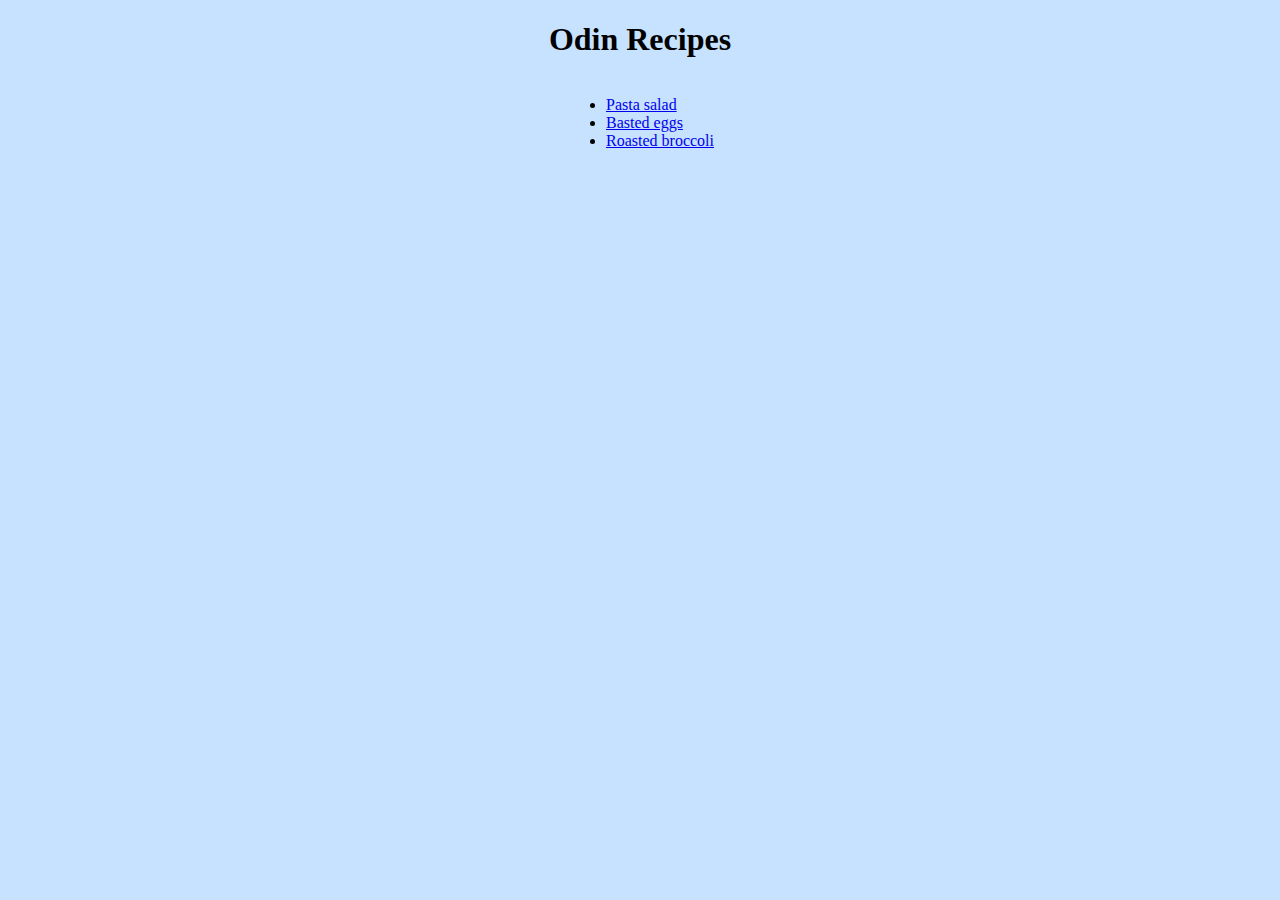
<file: index.html>
<!DOCTYPE html>
<html lang="en">
    <head>
        <meta charset="UTF-8">
        <title>recipes</title>
        <link rel="stylesheet" href="styles.css">
    </head>

    <body>
        <h1>Odin Recipes</h1>
        <div class="container"><p>
        <ul class="myUl ">
            <li><a href="receipes/pastasalad.html">Pasta salad</a></li>
            <li><a href="receipes/bastedegg.html">Basted eggs</a></li>
            <li><a href="receipes/roastedbroccoli.html">Roasted broccoli</a></li>
        </ul>
        </p></div>
    </body>
</html>
</file>
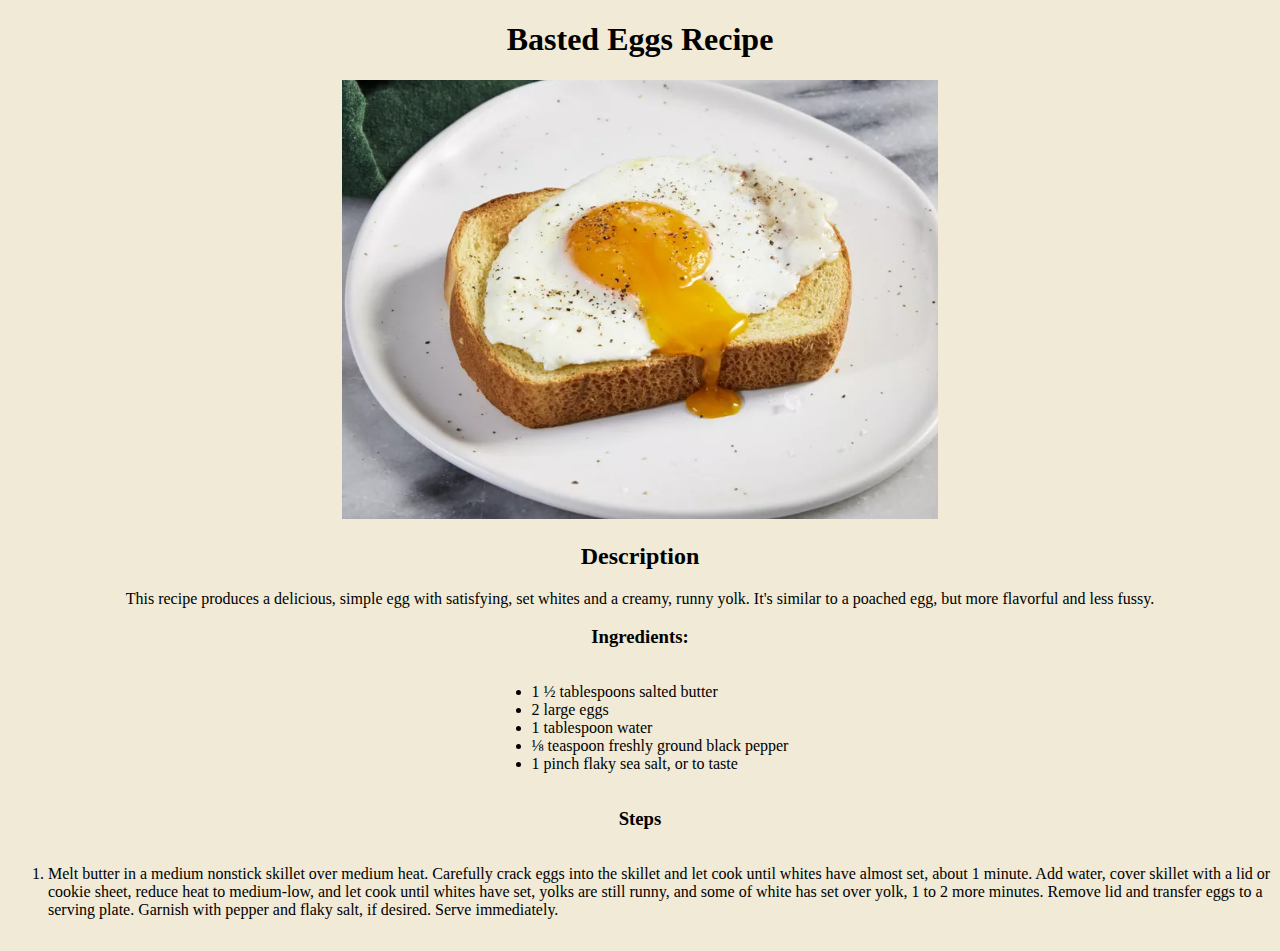
<file: receipes/bastedegg.html>
<!DOCTYPE html>
<html lang="en">
    <head>
        <meta charset="UTF-8">
        <title>basted eggs</title>
        <link rel="stylesheet" href="styles1.css">
    </head>
    
    <body>
        <div><h1>Basted Eggs Recipe</h1></div>
        <div><img src="../image/eb.png" alt="basted egg"></div>
        <div><h2>Description</h2></div>
        <div><p>This recipe produces a delicious, simple egg with satisfying, set whites and a creamy, runny yolk. It's similar to a poached egg, but more flavorful and less fussy.</p></div>

        <div><h3>Ingredients:</h3></div>
            <div class="container"><p>
            <ul class="myul">
                <li>1 ½ tablespoons salted butter</li>
                <li>2 large eggs</li>
                <li>1 tablespoon water</li>
                <li>⅛ teaspoon freshly ground black pepper</li>
                <li>1 pinch flaky sea salt, or to taste</li>
            </ul>
            </p></div>

        <div><h3>Steps</h3></div>
        <div class="container"><p>
        <ol class="myol">
            <li>Melt butter in a medium nonstick skillet over medium heat. Carefully crack eggs into the skillet and let cook until whites have almost set, about 1 minute. Add water, cover skillet with a lid or cookie sheet, reduce heat to medium-low, and let cook until whites have set, yolks are still runny, and some of white has set over yolk, 1 to 2 more minutes. Remove lid and transfer eggs to a serving plate. Garnish with pepper and flaky salt, if desired. Serve immediately.</li>

        </ol>
        </p></div>
    </body>
</html>
</file>
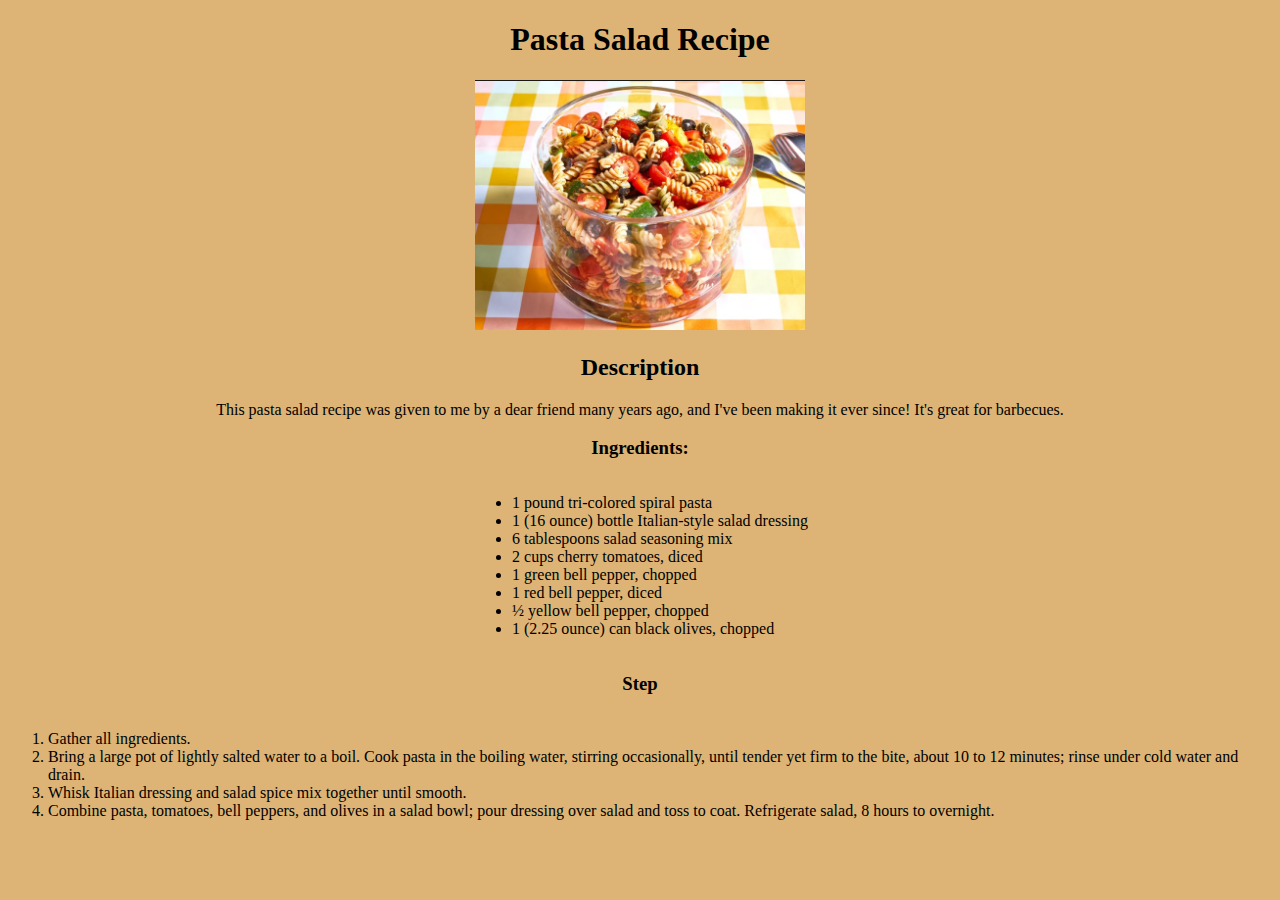
<file: receipes/pastasalad.html>
<!DOCTYPE html>
<html lang="en">
    <head>
        <meta charset="UTF-8">
        <title>pasta salad</title>
        <link rel="stylesheet" href="styles.css">
    </head>

    <body>
        <div><h1>Pasta Salad Recipe</h1></div>
        <div><img src="../image/ps.png" height="250" width="auto" alt="Pasta salad"></div>

        <div><h2>Description</h2></div>
        <div><p>This pasta salad recipe was given to me by a dear friend many years ago, and I've been making it ever since! It's great for barbecues.</p></div>

        <div><h3>Ingredients:</h3></div>
        <div class="container"><p>
            <ul class="myul">
                <li>1 pound tri-colored spiral pasta</li>
                <li>1 (16 ounce) bottle Italian-style salad dressing</li>
                <li>6 tablespoons salad seasoning mix</li>
                <li>2 cups cherry tomatoes, diced</li>
                <li>1 green bell pepper, chopped</li>
                <li>1 red bell pepper, diced</li>
                <li>½ yellow bell pepper, chopped</li>
                <li>1 (2.25 ounce) can black olives, chopped</li>
            </ul>
            </p></div>

        <div><h3>Step</h3></div>
        <div class="container"><p>
        <ol class="myol">
            <li>Gather all ingredients.</li>
            <li>Bring a large pot of lightly salted water to a boil. Cook pasta in the boiling water, stirring occasionally, until tender yet firm to the bite, about 10 to 12 minutes; rinse under cold water and drain.</li>
            <li>Whisk Italian dressing and salad spice mix together until smooth.</li>
            <li>Combine pasta, tomatoes, bell peppers, and olives in a salad bowl; pour dressing over salad and toss to coat. Refrigerate salad, 8 hours to overnight.</li>
        </ol>
        </p></div>
    </body>

</html>
</file>
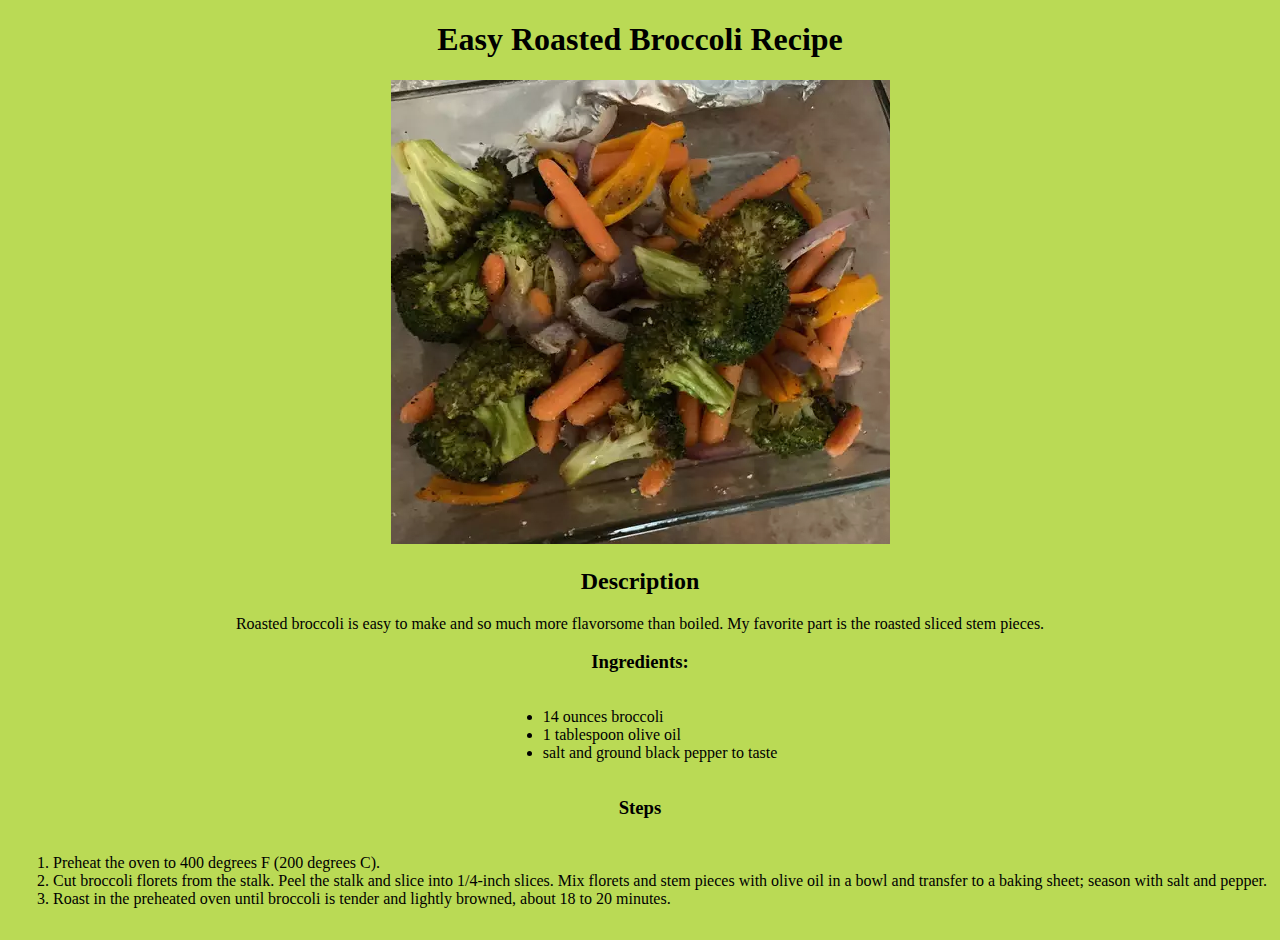
<file: receipes/roastedbroccoli.html>
<!DOCTYPE html>
<html lang="en">
    <head>
        <meta charset="UTF-8">
        <title>roasted broccoli</title>
        <link rel="stylesheet" href="styles2.css">
    </head>

    <body>
        <div><h1>Easy Roasted Broccoli Recipe</h1></div>
        <div><img src="../image/rb.png" alt="roasted broccoli"></div>
        <div><h2>Description</h2></div>
        <div><p>Roasted broccoli is easy to make and so much more flavorsome than boiled. My favorite part is the roasted sliced stem pieces.</p></div>

        <div><h3>Ingredients:</h3></div>
            <div class="container"><p>
            <ul class="myul">
                <li>14 ounces broccoli</li>
                <li>1 tablespoon olive oil</li>
                <li>salt and ground black pepper to taste</li>
            </ul>
            </p></div>

        <div><h3>Steps</h3></div>
        <div class="container"><p>
        <ol class="myol">
            <li>Preheat the oven to 400 degrees F (200 degrees C).</li>
            <li>Cut broccoli florets from the stalk. Peel the stalk and slice into 1/4-inch slices. Mix florets and stem pieces with olive oil in a bowl and transfer to a baking sheet; season with salt and pepper.</li>
            <li>Roast in the preheated oven until broccoli is tender and lightly browned, about 18 to 20 minutes.</li>
            
        </ol>
        </p></div>

    </body>
</html>
</file>
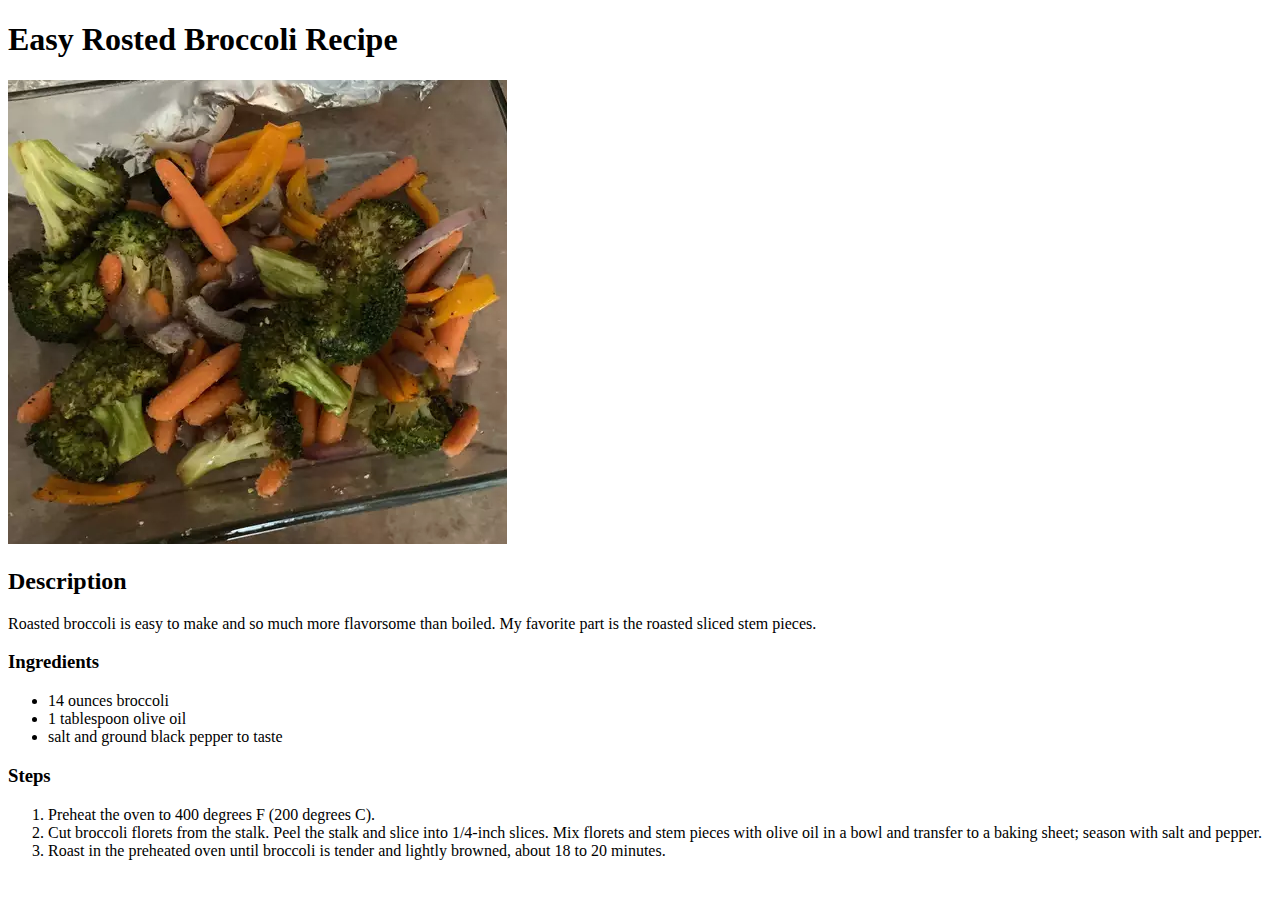
<file: receipes/rostedbroccoli.html>
<!DOCTYPE html>
<html lang="en">
    <head>
        <meta charset="UTF-8">
        <title>rosted broccoli</title>
    </head>

    <body>
        <h1>Easy Rosted Broccoli Recipe</h1>
        <img src="../image/rb.png" alt="rosted broccoli">
        <h2>Description</h2>
        <p>Roasted broccoli is easy to make and so much more flavorsome than boiled. My favorite part is the roasted sliced stem pieces.</p>

        <h3>Ingredients</h3>
            <ul>
                <li>14 ounces broccoli</li>
                <li>1 tablespoon olive oil</li>
                <li>salt and ground black pepper to taste</li>
            </ul>

        <h3>Steps</h3>
        <ol>
            <li>Preheat the oven to 400 degrees F (200 degrees C).</li>
            <li>Cut broccoli florets from the stalk. Peel the stalk and slice into 1/4-inch slices. Mix florets and stem pieces with olive oil in a bowl and transfer to a baking sheet; season with salt and pepper.</li>
            <li>Roast in the preheated oven until broccoli is tender and lightly browned, about 18 to 20 minutes.</li>
            
        </ol>

    </body>
</html>
</file>
<file: styles.css>
h1 {
    text-align: center;
    color: black;
}

div.container {
    text-align: center;
}

ul.myUl {
    display: inline-block;
    text-align: left;
  }

body {
    background-color: #c6e2ff;
}
</file>
<file: receipes/styles1.css>
div {
    text-align: center;
}

div.container {
    text-align: center;
}

ul.myul, ol.myol {
    display: inline-block;
    text-align: left;
}

body {
    background-color: #F0EAD6;
}
</file>
<file: receipes/styles.css>
div {
    text-align: center;
}

div.container {
    text-align: center;
}

ul.myul, ol.myol {
    display: inline-block;
    text-align: left;
}

body {
    background-color: #ddb475;
}
</file>
<file: receipes/styles2.css>
div {
    text-align: center;
}

div.container {
    text-align: center;
}

ul.myul, ol.myol {
    display: inline-block;
    text-align: left;
}

body {
    background-color: #bada55;
}
</file>
